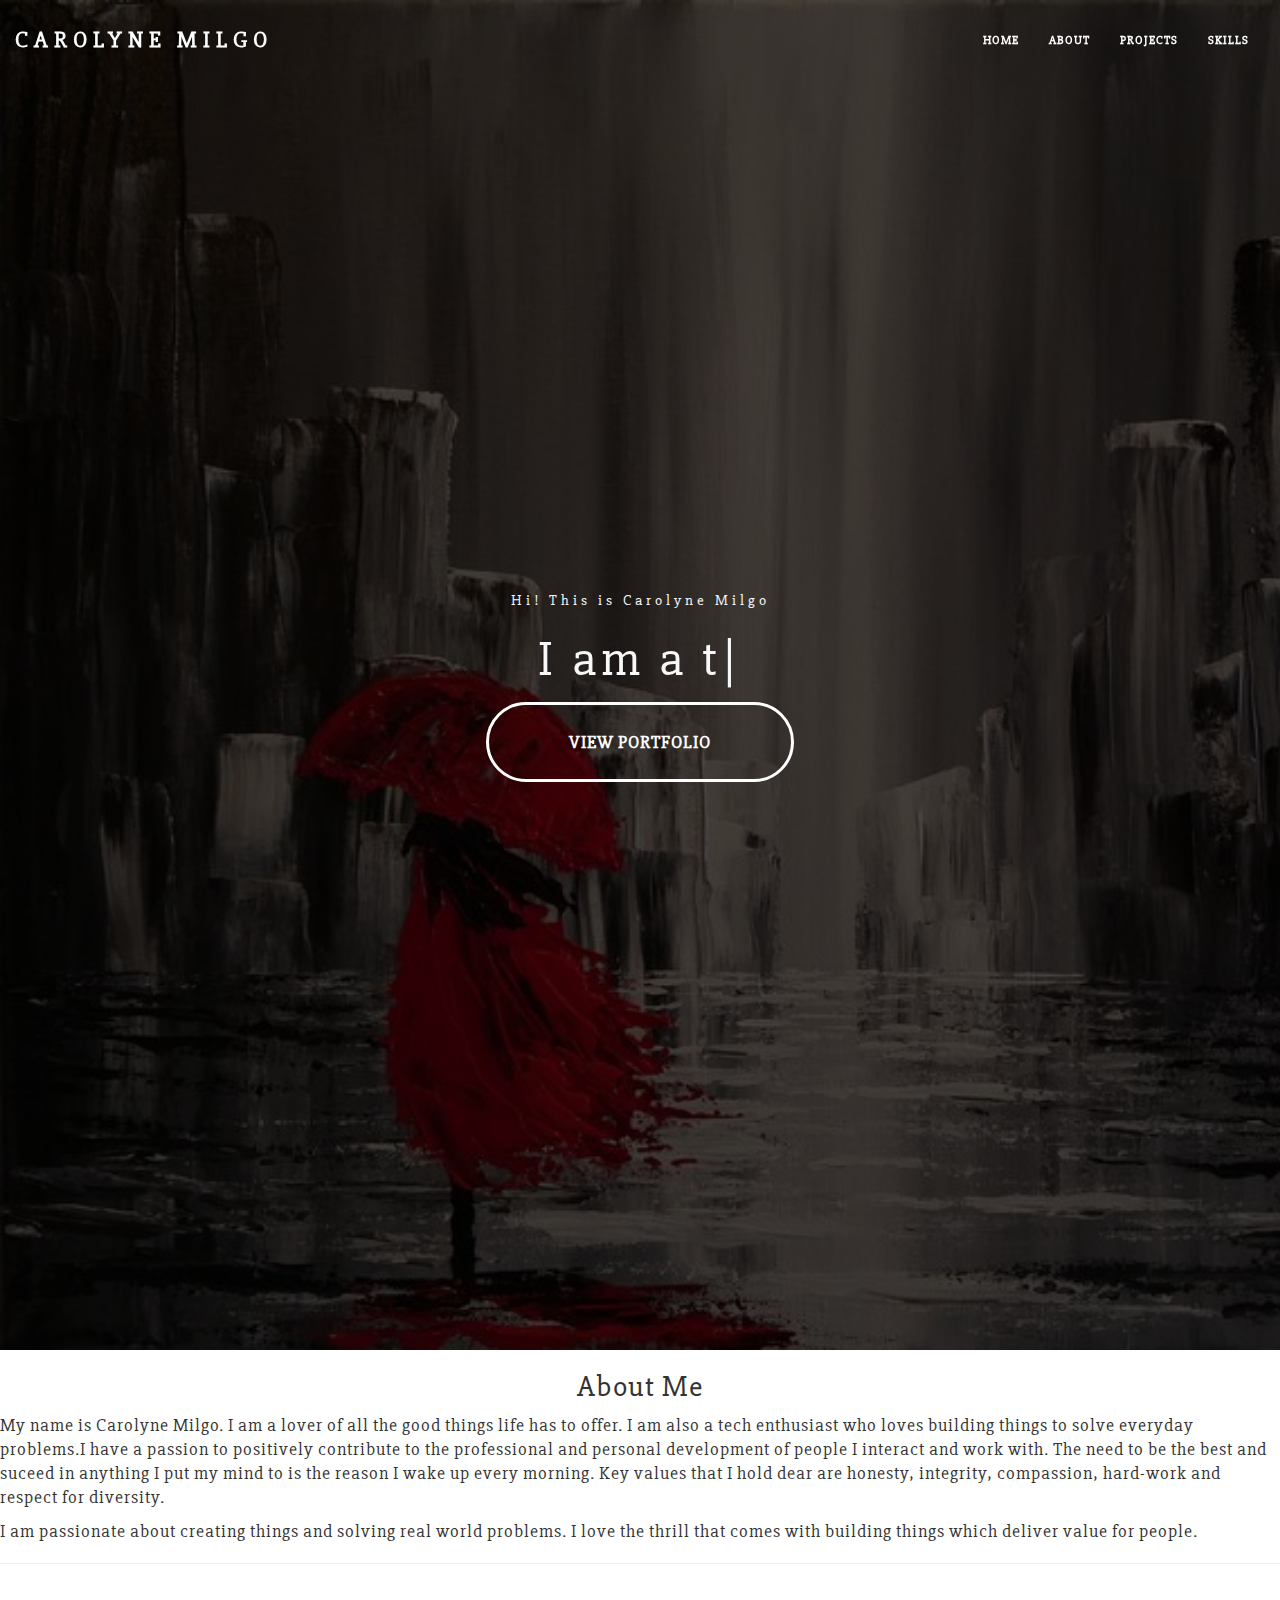
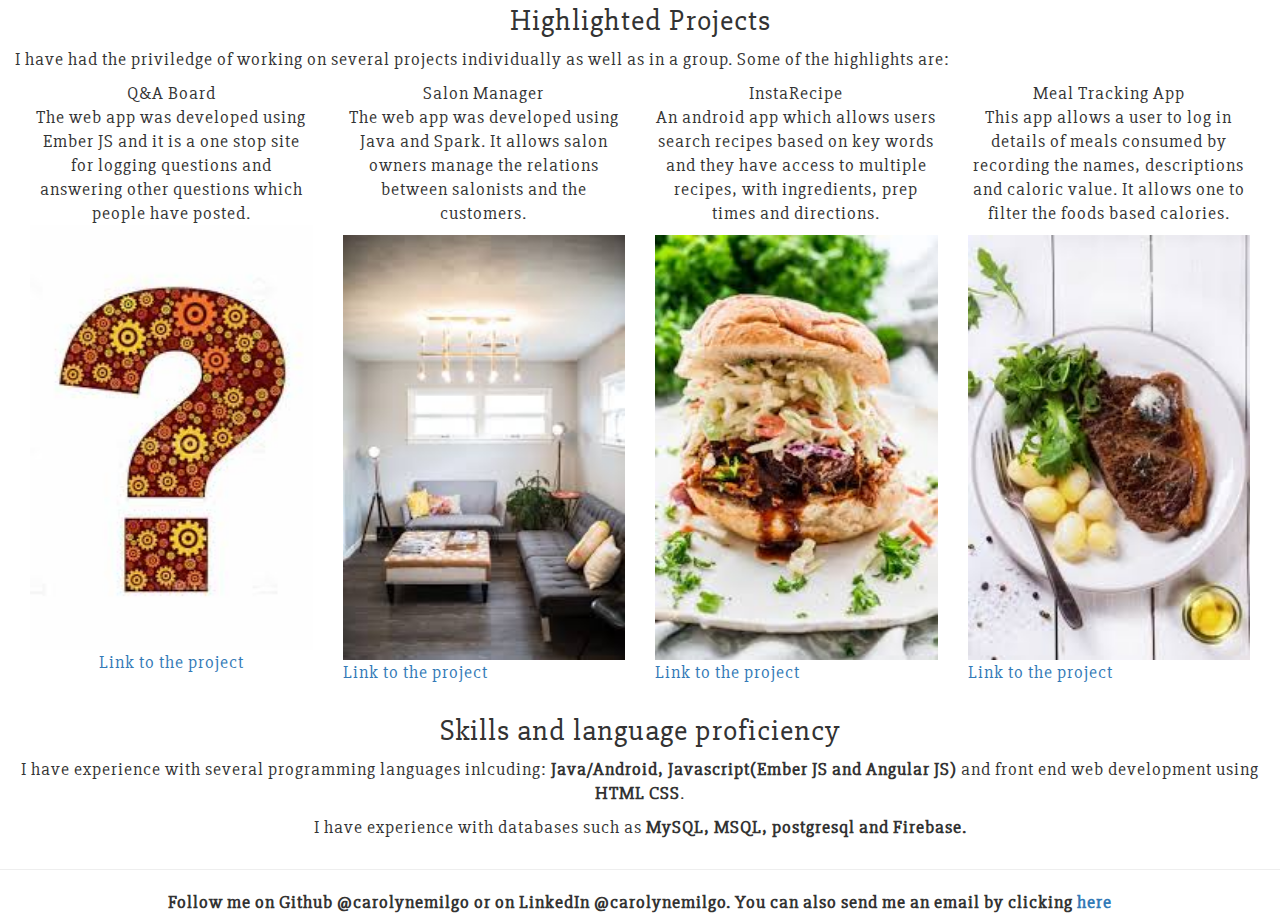
<file: index.html>
<!DOCTYPE html>
<html>

<head>
  <title>Carolyne Milgo</title>
  <link rel="stylesheet" type="text/css" href="css/bootstrap.min.css">
  <link rel="stylesheet" type="text/css" href="css/style.css">
  <link href="https://fonts.googleapis.com/css?family=Slabo+27px" rel="stylesheet">
  <link rel="icon" href="images/bg/bg.png">

</head>

<body>
  <!-- Preloader Start -->
  <div id="preloader">
    <div class="loader"></div>
  </div>
  <!-- Preloader End -->
  <!-- Home & Menu Section Start -->
  <header id="home" class="home-section">
    <div class="header-top-area">
      <div class="container-fluid">
        <div class="row">

          <div class="col-sm-3">
            <div class="logo">
              <a href="#">CAROLYNE MILGO</a>
            </div>
          </div>

          <div class="col-sm-9">
            <div class="navigation-menu">
              <div class="navbar">
                <div class="navbar-header">
                  <button type="button" class="navbar-toggle" data-toggle="collapse" data-target=".navbar-collapse">
                                        <span class="sr-only">Toggle navigation</span>
                                        <span class="icon-bar"></span>
                                        <span class="icon-bar"></span>
                                        <span class="icon-bar"></span>
                                    </button>
                </div>
                <div class="navbar-collapse collapse">
                  <ul class="nav navbar-nav navbar-right">
                    <li class="active"><a href="#home">Home</a>
                    </li>
                    <li><a href="#about">About</a>
                    </li>
                    <li><a href="#projects">Projects</a>
                    </li>
                    <li><a  href="#skills">Skills</a>
                    </li><!--
                    <li><a  href="#contact">Contact</a>
                    </li> -->
                  </ul>
                </div>
              </div>
            </div>
          </div>
        </div>
      </div>
    </div>

    <div class="home-section-background" data-stellar-background-ratio="0.6">
      <div class="tableOne">
        <div class="tableTwo">
          <div class="container">
            <div class="row">
              <div class="col-md-12 text-center">
                <div class="header-text">
                  <p>Hi! This is Carolyne Milgo</p>
                  <h2><span class="typing"></span></h2>

                  <div class="margin-top-60">
                    <a class="button button-style button-style-icon smoth-scroll" href=".portfolio">View Portfolio</a>
                  </div>

                </div>
              </div>
            </div>
          </div>
        </div>

      </div>
    </div>
    <div class="row portfolio">
      <div class="col-md-12">
<div>
        <h2 align="center">About Me</h2>
        <p id="about">My name is Carolyne Milgo. I am a lover of all the good things life has to offer. I am also a tech enthusiast who loves building things to solve everyday problems.I have a passion to positively contribute to the professional and personal development of people I interact and work with. The need to be the best and suceed in anything I put my mind to is the reason I wake up every morning. Key values that I hold dear are honesty, integrity, compassion, hard-work and respect for diversity.
        </p>
        <p>I am passionate about creating things and solving real world problems. I love the thrill that comes with building things which deliver value for people.</p>
        </p>
<hr>

</div>
      </div>
    </div>


      <div class="col-md-12">
        <h2 id="projects" align="center">Highlighted Projects</h2>
        <p>I have had the priviledge of working on several projects individually as well as in a group. Some of the highlights are:</p>
        <div class="col-md-3">
  <tr><td><p align="center">Q&A Board <br> The web app was developed using Ember JS and it is a one stop site for logging questions and answering other questions which people have posted.
      </td>
    <td><img src="images/bg/qst.jpeg"></td></tr>
<br>
            <a href="https://questionandanswerboard.herokuapp.com/">Link to the project</a></p></div>
        <div class="col-md-3">
<tr><td>

           <p align="center"> Salon Manager <br> The web app was developed using Java and Spark. It allows salon owners manage the relations between salonists and the customers.
</p></td><td> <img src="images/bg/salon.jpeg"> </td></tr><a href="https://boiling-oasis-71086.herokuapp.com/">Link to the project</a></p></div>
        <div class="col-md-3">
<tr><td>
          <p align="center">InstaRecipe<br> An android app which allows users search recipes based on key words and they have access to multiple recipes, with ingredients, prep times and directions.</p>
</td>
<td><img src="images/bg/recipe.jpeg"></td>
      <p><a href="https://appetize.io/app/um0ewwfnag161nmvgyrqwacfc4?device=nexus5&scale=75&orientation=portrait&osVersion=7.1">Link to the project</a></p>
        </div>
        <div class="col-md-3">
          <tr><td>
              <p align="center"> Meal Tracking App <br> This app allows a user to log in details of meals consumed by recording the names, descriptions and caloric value. It allows one to filter the foods based calories. </p>
      <p></td> <td><img src="images/bg/cals2.jpeg"></td><a href="https://github.com/carolynemilgo/mealTracker">Link to the project</a></p></div>


<hr>



      </div>

<hr>
      <div class="row">
        <div class="col-md-12" >
          <h2 align="center">Skills and language proficiency</h2>
          <p align="center"> I have experience with several programming languages inlcuding: <strong>Java/Android, Javascript(Ember JS and Angular JS)</strong> and front end web development using <strong>HTML CSS</strong>.
          </p>
<p id="skills"align="center">I have experience with databases such as <strong>MySQL, MSQL, postgresql and Firebase.<strong>
          </p>
        </div>
<hr>
      </div>

      <div clas="col-md-12">
<hr>
        <div align="center">Follow me on Github <strong>@carolynemilgo</strong> or on LinkedIn <strong>@carolynemilgo</strong>. You can also send me an email by clicking <a href="mailto:caroynemilgo@gmail.com"> here</a></div>
      </div>
    </div>
    <script type="text/javascript" src="js/jquery.min.js"></script>
    <script type="text/javascript" src="js/bootstrap.min.js"></script>
    <script type="text/javascript" src="js/scripts.js"></script>


</body>

</html>
</file>
<file: css/style.css>
body {
  font-size: 18px;
  font-weight: 400;
  line-height: 24px;
  letter-spacing: 1px;
  height: 100%;
  font-family: 'Slabo 27px', serif;

}

html, body {
  height: 100%;
  font-family: 'Slabo 27px', serif;
}

.boxmodel {
  border: 3px solid pink;
  padding: 2px;
  margin: 5px;
}

img {
  width: 100%;
}

.bg-cover {
  background-repeat: no-repeat;
}

.button {
  border: none;
  background: none;
  cursor: pointer;
  padding: 25px 80px;
  display: inline-block;
  margin: 15px 30px;
  text-transform: uppercase;
  letter-spacing: 1px;
  font-weight: 700;


}

.button-style {
  border-radius: 50px;
  border: 3px solid #fff;
  color: #fff;
  overflow: hidden;
}

.button-style:before {
  position: absolute;
  height: 100%;
  font-size: 130%;
  line-height: 3.8;
  color: #fff;

}

#preloader {
  position: fixed;
  top: 0;
  left: 0;
  height: 100%;
  width: 100%;
  background: #ffffff;

}

body.loaded #preloader {
  opacity: 0;
  visibility: hidden;
}

.loader {
  display: block;
  position: relative;
  left: 50%;
  top: 50%;
  width: 150px;
  height: 150px;
  margin: -75px 0 0 -75px;
  border-radius: 50%;
  border: 3px solid transparent;
  border-top-color: #24b662;

}

.home-section {
  height: 100%;
}

.home-section-background {
  position: relative;
  height: 150%;
  background: url(../images/bg/back.jpg);
  background-size: cover;
  z-index: 1;
}

.home-section-background:after {
  position: absolute;
  background: rgba(0, 0, 0, .7);
  left: 0;
  top: 0;
  width: 100%;
  height: 100%;
  content: "";
  z-index: -1;
}

.tableOne {
  display: table;
  width: 100%;
  height: 100%;
}

.tableTwo {
  display: table-cell;
  vertical-align: middle;
}

.home-section-background h2 {
  color: #f8f8f8;
  font-size: 50px;
  letter-spacing: 5px;
  margin: 0;
}

.home-section-background p {
  color: #f8f8f8;
  letter-spacing: 4px;
  font-size: 15px;
  margin-top: 40px;
  margin-bottom: 20px;
}

.header-top-area {
  position: fixed;
  left: 0;
  top: 0;
  width: 100%;
  z-index: 9999;
  -webkit-transition: all 0.4s ease-out;
  transition: all 0.4s ease-out;
}

.logo {
  padding-top: 28px;
  -webkit-transition: all 0.3s ease-out;
  transition: all 0.3s ease-out;
}

.logo a {
  display: block;
  color: #fff;
  text-transform: uppercase;
  letter-spacing: 6px;
  font-weight: 900;
  font-size: 23px;
}

.navigation-menu .navbar-nav li a {
  color: #fff;
  text-transform: uppercase;
  font-size: 12px;
  letter-spacing: 1px;
  padding: 30px 15px;
  -webkit-transition: .3s;
  transition: .3s;
  font-weight: 600;
}

.navigation-menu .navbar-nav li a:hover {
  background: none;
  color: #fff;
  -webkit-transition: all 0.3s ease-out;
  transition: all 0.3s ease-out;
}

.nav li a:focus, .nav li a:hover {
  background: none;
  color: #fff;
  -webkit-transition: all 0.3s ease-out;
  transition: all 0.3s ease-out;
}

.navbar {
  margin: 0;
}

.navigation-background {
  -webkit-transition: all 0.3s ease-out;
  transition: all 0.3s ease-out;
  background: #000;
}

.navigation-background .logo {
  padding-top: 18px;
  -webkit-transition: all 0.3s ease-out;
  transition: all 0.3s ease-out;
}

.navigation-background .navigation-menu .navbar-nav li a {
  color: #fff;
  padding: 20px 15px;
  -webkit-transition: .3s;
  transition: .3s;
}

.navigation-background .navigation-menu .navbar-nav li a:hover {
  color: #fff;
}
</file>
